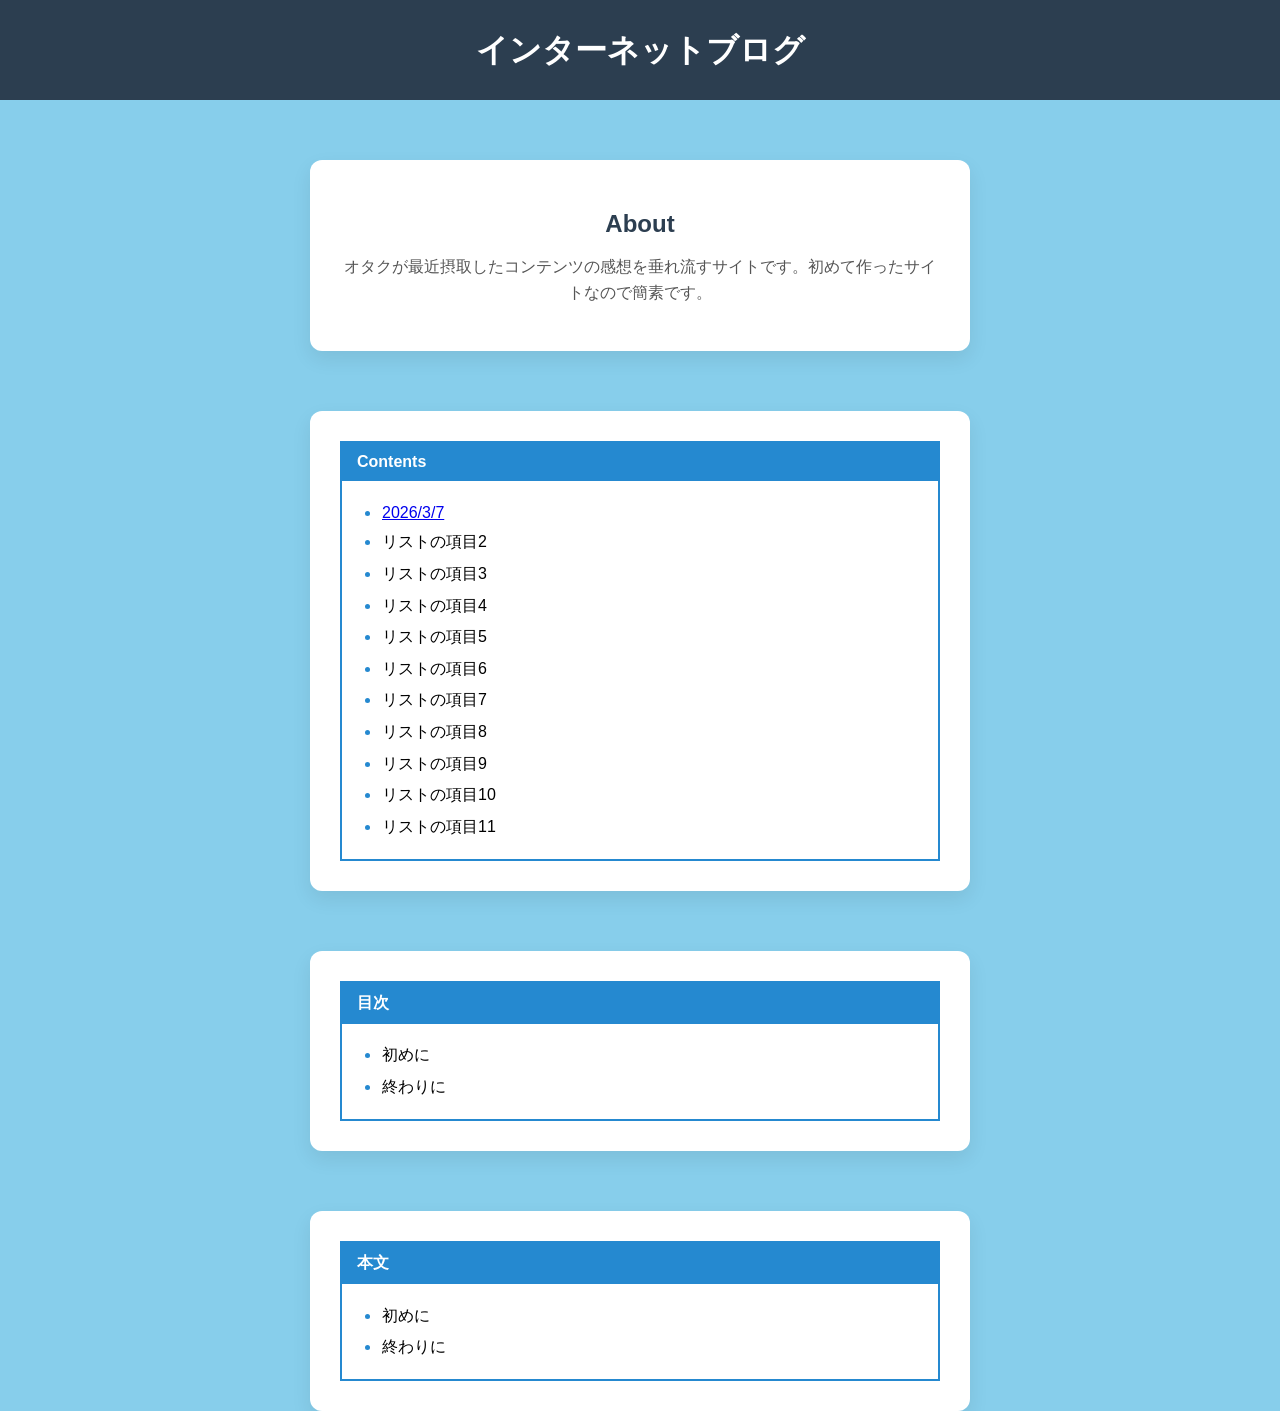
<file: index.html>
<!DOCTYPE html>
<html lang="ja">
<head>
    <meta charset="UTF-8">
    <meta name="viewport" content="width=device-width, initial-scale=1.0">
    <title>tebasakiumaiの初めてのwebページ（お試し中）</title>
    <link rel="stylesheet" href="style.css">
</head>
<body>
    <h1>インターネットブログ</h1>
    
    <div class="section hover">
        <h2>About</h2>
        <p>オタクが最近摂取したコンテンツの感想を垂れ流すサイトです。初めて作ったサイトなので簡素です。</p>
    </div>

    <div class="section">
        <div class="list-4">
            <div>Contents</div>
            <ul>
                <li>
                    <a href="about.html">2026/3/7</a>
                </li>
                <li>リストの項目2</li>
                <li>リストの項目3</li>
                <li>リストの項目4</li>
                <li>リストの項目5</li>
                <li>リストの項目6</li>
                <li>リストの項目7</li>
                <li>リストの項目8</li>
                <li>リストの項目9</li>
                <li>リストの項目10</li>
                <li>リストの項目11</li>
            </ul>
        </div>
    </div>

    <div class="section">
        <div class="list-4">
            <div>目次</div>
            <ul>
                <li>初めに</li>
                <li>終わりに</li>
            </ul>
        </div>
    </div>

    <div class="section">
        <div class="list-4">
            <div>本文</div>
            <ul>
                <li>初めに</li>
                <li>終わりに</li>
            </ul>
        </div>
    </div>
    
</body>
</html>
</file>
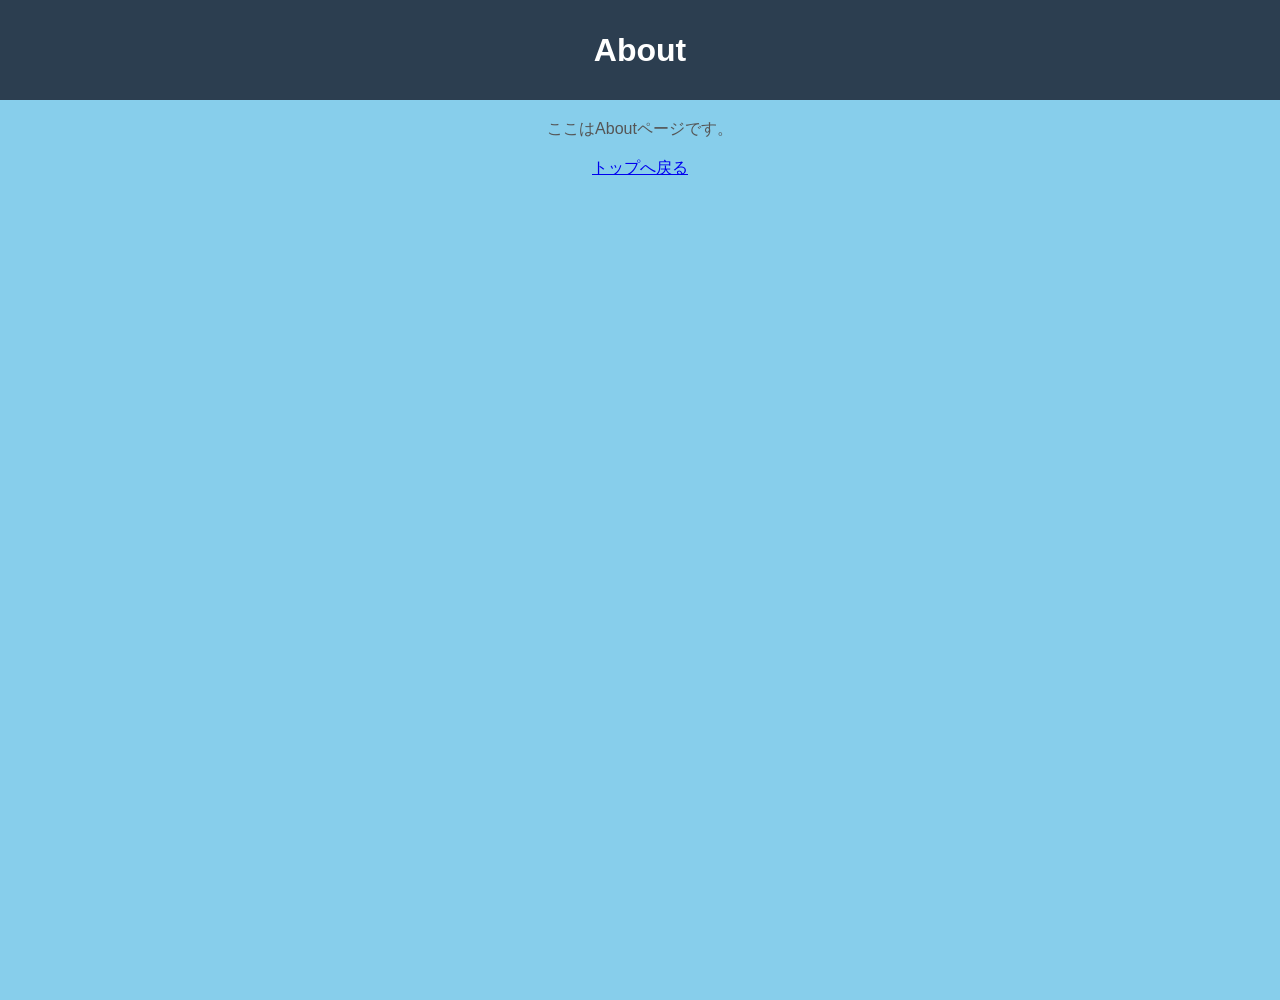
<file: about.html>
<!DOCTYPE html>
<html lang="ja">
<head>
    <meta charset="UTF-8">
    <title>About | My Website</title>
    <link rel="stylesheet" href="style.css">
</head>
<body>
    <h1>About</h1>
    <p>ここはAboutページです。</p>

    <a href="index.html">トップへ戻る</a>
</body>
</html>
</file>
<file: style.css>
html{
    /*background: linear-gradient(to right, #f5f7fa, #e4ecf7);*/
    background: skyblue;
}
/* 全体設定 */
body {
    padding-top: 100px;
    min-height: 100vh;
    margin: 0;
    font-family: "Helvetica Neue", Arial, sans-serif;
    text-align: center;
    overflow-x: hidden;
    overscroll-behavior: none;
}

/* メインタイトル */
h1 {
    position: fixed;
    top: 0;
    left: 0;
    width: 100%;

    height: 100px;          /* 高さ固定 */
    line-height: 100px;     /* 縦中央 */

    background-color: #2c3e50;
    color: white;
    margin: 0;
    font-size: 32px;

    z-index: 1000;
}

/* セクション共通デザイン */
.section {
    background: white;
    margin: 60px auto;
    padding: 30px;
    width: 80%;
    max-width: 600px;
    border-radius: 12px;
    box-shadow: 0 8px 20px rgba(0, 0, 0, 0.08);
    transition: transform 0.3s ease, box-shadow 0.3s ease;
}
.section:last-child {
    margin-bottom: 0;
}

/* ホバー効果 */
.section.hover:hover {
    transform: translateY(-5px);
    box-shadow: 0 12px 25px rgba(0, 0, 0, 0.15);
}

/* 見出し */
h2 {
    color: #2c3e50;
    margin-bottom: 15px;
}

/* 文章 */
p {
    color: #555;
    font-size: 16px;
    line-height: 1.6;
}

/*リスト*/
.list-4 {
    border: 2px solid #2589d0;
    text-align: left;
}
.list-4 div {
    margin: 0;
    padding: 10px 15px;
    background-color: #2589d0;
    color: #fff;
    font-weight: 600;
    text-align: left;
}
.list-4 ul {
    list-style-type: disc;
    margin: 0;
    padding: 1em 1em 1em 2.5em;
}
.list-4 li {
    padding: .3em .3em .3em 0;
}
.list-4 li::marker {
    color: #2589d0;
    font-size: 1.1em;
}
/* 右サイドバー */
.sidebar {
    position: fixed;
    right: 0;
    top: 100px;                 /* ヘッダー分下げる */
    width: 250px;
    height: calc(100vh - 100px); /* 高さ調整 */
    overflow-y: auto;
    background: #f4f6f9;
    padding: 20px;
}

/* メイン */
.main {
    margin-right: 270px; /* サイドバー分 */
    padding: 20px;
    padding-top: 20px;
}
</file>
